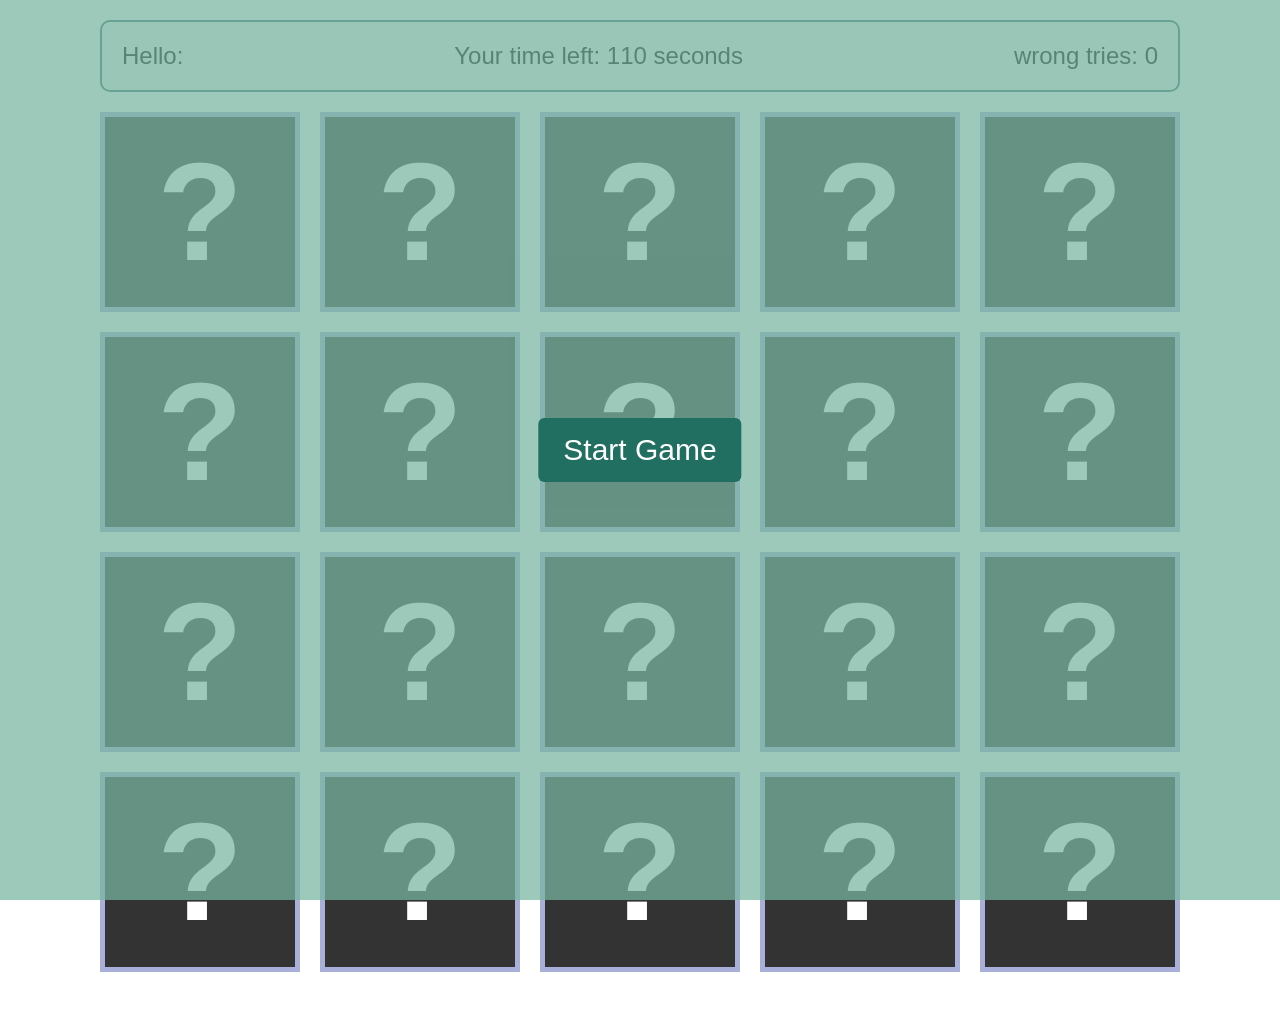
<file: index.html>
<!DOCTYPE html>
<html lang="en">
<head>
    <meta charset="UTF-8">
    <meta name="viewport" content="width=device-width, initial-scale=1.0">
    <title>memory game</title>
    <link rel="stylesheet" href="style.css">
</head>
<body>
    <div class="control-btns">
        <span>Start Game</span>
    </div>

    <div class="main-container">
        <div class="name">
            Hello: <span></span>
        </div>
        <div class="timer">
            Your time left: <span>110</span> seconds
        </div>
        <div class="tries">
            wrong tries: <span>0</span>
        </div>
    </div>

    <div class="game-blocks-container">
        <div class="game-block" data-animals="buffalo">
            <div class="front face"></div>
            <div class="back face">
                <img src="imgs/buffalo.png" alt="buffalo">
            </div>
        </div>
        <div class="game-block" data-animals="buffalo">
            <div class="front face"></div>
            <div class="back face">
                <img src="imgs/buffalo.png" alt="buffalo">
            </div>
        </div>
        <div class="game-block" data-animals="crocodile">
            <div class="front face"></div>
            <div class="back face">
                <img src="imgs/crocodile.png" alt="crocodile">
            </div>
        </div>
        <div class="game-block" data-animals="crocodile">
            <div class="front face"></div>
            <div class="back face">
                <img src="imgs/crocodile.png" alt="crocodile">
            </div>
        </div>
        <div class="game-block" data-animals="flamingo">
            <div class="front face"></div>
            <div class="back face">
                <img src="imgs/flamingo.png" alt="flamingo">
            </div>
        </div>
        <div class="game-block" data-animals="flamingo">
            <div class="front face"></div>
            <div class="back face">
                <img src="imgs/flamingo.png" alt="flamingo">
            </div>
        </div>
        <div class="game-block" data-animals="fox">
            <div class="front face"></div>
            <div class="back face">
                <img src="imgs/fox.png" alt="fox">
            </div>
        </div>
        <div class="game-block" data-animals="fox">
            <div class="front face"></div>
            <div class="back face">
                <img src="imgs/fox.png" alt="fox">
            </div>
        </div>
        <div class="game-block" data-animals="sheep">
            <div class="front face"></div>
            <div class="back face">
                <img src="imgs/sheep.png" alt="sheep">
            </div>
        </div>
        <div class="game-block" data-animals="sheep">
            <div class="front face"></div>
            <div class="back face">
                <img src="imgs/sheep.png" alt="sheep">
            </div>
        </div>
        <div class="game-block" data-animals="zebra">
            <div class="front face"></div>
            <div class="back face">
                <img src="imgs/zebra.png" alt="zebra">
            </div>
        </div>
        <div class="game-block" data-animals="zebra">
            <div class="front face"></div>
            <div class="back face">
                <img src="imgs/zebra.png" alt="zebra">
            </div>
        </div>
        <div class="game-block" data-animals="hippopotamus">
            <div class="front face"></div>
            <div class="back face">
                <img src="imgs/hippopotamus.png" alt="hippopotamus">
            </div>
        </div>
        <div class="game-block" data-animals="hippopotamus">
            <div class="front face"></div>
            <div class="back face">
                <img src="imgs/hippopotamus.png" alt="hippopotamus">
            </div>
        </div>
        <div class="game-block" data-animals="bear">
            <div class="front face"></div>
            <div class="back face">
                <img src="imgs/bear.png" alt="bear">
            </div>
        </div>
        <div class="game-block" data-animals="bear">
            <div class="front face"></div>
            <div class="back face">
                <img src="imgs/bear.png" alt="bear">
            </div>
        </div>
        <div class="game-block" data-animals="cheetah">
            <div class="front face"></div>
            <div class="back face">
                <img src="imgs/cheetah.png" alt="cheetah">
            </div>
        </div>
        <div class="game-block" data-animals="cheetah">
            <div class="front face"></div>
            <div class="back face">
                <img src="imgs/cheetah.png" alt="cheetah">
            </div>
        </div>
        <div class="game-block" data-animals="deer">
            <div class="front face"></div>
            <div class="back face">
                <img src="imgs/deer.png" alt="deer">
            </div>
        </div>
        <div class="game-block" data-animals="deer">
            <div class="front face"></div>
            <div class="back face">
                <img src="imgs/deer.png" alt="deer">
            </div>
        </div>
    </div> 
    <div class="end-game">
        <div class="wrapper">
            <img src="imgs/duck.png" alt="Game Over">
            <h1>Game Over,<br> Your time is up!</h1>
            <p id="end-game-msg">you have succussfuly filpped <span id="matched-blocks-number"></span> out of <span class="blocks-number"></span> but you ran out of time! You made <span class="tries-number"></span> wrong tries. Better luck on the next run!</p>
            <span class="btn-play-again">try again</span>
        </div>
    </div>

    <div class="win-game">
        <div class="wrapper">
            <img src="imgs/trophy.png" alt="">
            <h1>congratulations,<br> you won and your socre is :</h1>
            <p id="win-game-msg">you have succussfuly filpped <span class="blocks-number"></span> with the number of <span class="tries-number"></span> tries, with the time remaning <span id="remaning-time"></span> seconds"</p>
            <span class="btn-play-again">play again</span>
        </div>
    </div>

    <audio id="success" src="audio/success.mp3" preload="auto"></audio>
    <audio id="fail" src="audio/fail.mp3" preload="auto"></audio>
    
    <script src="test-timer-js.js"></script>
</body>
</html>
</file>
<file: style.css>
* {
    box-sizing: border-box;
    margin: 0;
    padding: 0;
}

body{
    font-family: 'Segoe UI', Tahoma, Geneva, Verdana, sans-serif;
}

.control-btns {
    position: fixed;
    left: 0;
    top: 0;
    width: 100%;
    height: 100%;
    z-index: 2;
    background-color: #79b6a1ba;
    display: flex;
}

.control-btns span {
    position: absolute;
    left: 50%;
    top: 50%;
    transform: translate(-50%, -50%);
    color: white;
    padding: 15px 25px;
    font-size: 30px;
    text-align: center;
    border-radius: 6px;
    cursor: pointer;
    background-color: #216f61;
}

.main-container {
    width: 90%;
    max-width: 1080px;
    margin: 20px auto 0;
    background-color: #f6f6f6;
    padding: 20px;
    border-radius: 10px;
    font-size: 24px;
    display: flex;
    justify-content: space-between;
    border: 2px solid rgb(59, 111, 115);
}

.game-blocks-container {
    display: flex;
    width: 90%; 
    max-width: 1100px;
    flex-wrap: wrap;
    margin: 20px auto;
}

.game-blocks-container.no-clicking {
    pointer-events: none;
}

.game-blocks-container .game-block {
    height: 200px;
    transition: transform 0.5s;
    cursor: pointer;
    transform-style: preserve-3d;
    position: relative;
    flex: 1 0 200px;
    margin: 0 10px 20px;
}

.game-blocks-container .game-block .front {
    background-color: #333;
    line-height: 200px;
    position: relative;
}

.game-blocks-container .game-block .front:before {
    content: "?";
    position: absolute;
    color: white;
    font-size: 140px;
    font-weight: bold;
    top: 50%;
    left: 50%;
    transform: translate(-50%, -50%);
}

.game-blocks-container .game-block .back {
    background-color: #a8b0d9;
    transform: rotateY(180deg);
    display: flex;
    justify-content: center;
    align-items: center;
}

.game-blocks-container .game-block .back img {
    width: 80%;
    height: auto;
    max-width: 140px;
}

.game-blocks-container .game-block .face {
    position: absolute;
    width: 100%;
    height: 100%;
    text-align: center;
    backface-visibility: hidden;
    border: 5px solid #a8b0d9;
} 

.game-blocks-container .game-block.flipped,
.game-blocks-container .game-block.matched {
    transform: rotateY(180deg);
    pointer-events: none;
}

.end-game {
    position: fixed;
    inset: 0;          /* replaces left/top/width/height to make it take all the screen*/
    z-index: 100;
    display: none; 
    justify-content: center;
    align-items: center;
    background-color: rgba(45, 18, 18, 0.6); 
}

.end-game .wrapper {
    display: flex;
    flex-direction: column;
    align-items: center;
    text-align: center;
    background: rgba(255, 255, 255, 0.12);
    backdrop-filter: blur(16px);
    border: 1px solid rgba(255, 255, 255, 0.3);
    border-radius: 24px;
    padding: 50px 40px;
    width: 90%;
    max-width: 540px;
    gap: 24px;
    box-shadow: 0 20px 50px rgba(0, 0, 0, 0.3);
    animation: cardIn 0.4s cubic-bezier(0.175, 0.885, 0.32, 1.275) forwards;
}

.end-game img {
    width: 140px;
    height: auto;
    filter: drop-shadow(0 8px 16px rgba(0, 0, 0, 0.3));
    animation: popIn 0.5s cubic-bezier(0.175, 0.885, 0.32, 1.275) 0.2s both;
}

.end-game h1 {
    color: #ffffff;
    font-size: 32px;
    font-weight: 800;
    line-height: 1.3;
    margin: 0;
    text-transform: uppercase;
    letter-spacing: 2px;
    text-wrap: balance;
}

.end-game p {
    color: #fcdad7;
    font-size: 19px;
    font-weight: 600;
    line-height: 1.6;
    text-shadow: 2px 2px rgb(0 0 0 / 21%);
}

.end-game p span {
    color: #ffffff;
    font-weight: 700;
    border-bottom: 2px solid #ff6b6b;
    padding-bottom: 1px;
}

.end-game .btn-play-again {
    display: inline-block;
    color: white;
    background-color: #8c3535;
    padding: 15px 45px;
    font-size: 22px;
    font-weight: 700;
    text-transform: uppercase;
    letter-spacing: 1.5px;
    border-radius: 10px;
    cursor: pointer;
    user-select: none;
    will-change: transform;
    box-shadow: 0 4px 15px rgba(140, 53, 53, 0.4);
    transition: transform 0.15s ease, background-color 0.2s, box-shadow 0.2s;
}

.end-game .btn-play-again:hover {
    background-color: #6e2525; 
    transform: translateY(-3px);
    box-shadow: 0 8px 20px rgba(140, 53, 53, 0.5);
}

.end-game .btn-play-again:active {
    transform: translateY(-1px);
    box-shadow: 0 4px 10px rgba(140, 53, 53, 0.4);
}


.win-game {
    position: fixed;
    inset: 0;          /* replaces left/top/width/height to make it take all the screen */
    z-index: 100;
    justify-content: center;
    align-items: center;
    background-color: rgba(15, 32, 29, 0.55);
    display: none;
}

.win-game .wrapper {
    display: flex;
    flex-direction: column;
    align-items: center;
    text-align: center;
    background: rgba(255, 255, 255, 0.2);
    backdrop-filter: blur(16px);
    border: 1px solid rgba(255, 255, 255, 0.4);
    border-radius: 24px;
    padding: 50px 40px;
    width: 90%;
    max-width: 540px;
    gap: 24px;
    box-shadow: 0 20px 50px rgba(0, 0, 0, 0.25);
    animation: cardIn 0.4s cubic-bezier(0.175, 0.885, 0.32, 1.275) forwards;
}

.win-game img {
    width: 140px;
    height: auto;
    filter: drop-shadow(0 8px 16px rgba(0, 0, 0, 0.25));
    animation: popIn 0.5s cubic-bezier(0.175, 0.885, 0.32, 1.275) 0.2s both;
}

/* reduced from .win-game .wrapper h1 */
.win-game h1 {
    color: #ffffff;
    font-size: 32px;
    font-weight: 800;
    line-height: 1.3;          /* added: heading has a <br> */
    margin: 0;
    text-transform: uppercase;
    letter-spacing: 2px;
    text-wrap: balance;        /* added: balances line lengths around the break */
}

/* reduced from .win-game .wrapper p */
.win-game p {
    color: #c8e8e0;
    font-size: 19px;
    font-weight: 600;
    line-height: 1.6;
    text-shadow: 2px 2px rgb(0 0 0 / 21%);
}

/* reduced from .win-game .wrapper p span */
.win-game p span {
    color: #ffffff;
    font-weight: 700;
    border-bottom: 2px solid #4ecdb8;
    padding-bottom: 1px;
}


/* reduced from .win-game .wrapper .btn-play-again */
.win-game .btn-play-again {
    display: inline-block;     /* FIXED: it's a <span> — needs this for padding to apply correctly */
    color: white;
    background-color: #216f61;
    padding: 15px 45px;
    font-size: 22px;
    font-weight: 700;
    text-transform: uppercase;
    letter-spacing: 1.5px;     /* added: it's uppercase, same reason as h1 */
    border-radius: 10px;
    cursor: pointer;
    user-select: none;         /* added: prevents text highlight on click */
    will-change: transform;    /* added: hints browser to optimize the hover animation */
    box-shadow: 0 4px 15px rgba(33, 111, 97, 0.4);
    transition: transform 0.15s ease, background-color 0.2s, box-shadow 0.2s;
}

.win-game .btn-play-again:hover {
    background-color: #175247;
    transform: translateY(-3px);
    box-shadow: 0 8px 20px rgba(33, 111, 97, 0.5);
}

.win-game .btn-play-again:active {
    transform: translateY(-1px);
    box-shadow: 0 4px 10px rgba(33, 111, 97, 0.4); /* added: completes the press feedback */
}

@keyframes cardIn {
    from { transform: scale(0.92) translateY(16px); opacity: 0; }
    to   { transform: scale(1) translateY(0); opacity: 1; }
}

@keyframes popIn {
    from { transform: scale(0.6); opacity: 0; }
    to   { transform: scale(1); opacity: 1; }
}

/* =========================================
    RESPONSIVE DESIGN FOR TABLETS AND PHONES 
   ========================================= */

/* Tablets (Screens smaller than 992px) */
@media (max-width: 992px) {
    .main-container {
        font-size: 20px;
    }
    .game-blocks-container .game-block {
        flex: 1 0 140px; /* Shrinks blocks for tablet */
        height: 150px;
    }
    .game-blocks-container .game-block .front {
        line-height: 150px;
    }
    .game-blocks-container .game-block .front:before {
        font-size: 100px;
    }
}

/* Mobile Phones (Screens smaller than 767px) */
@media (max-width: 767px) {
    .main-container {
        flex-direction: column; /* Stacks the Name, Timer, and Tries vertically */
        gap: 15px;
        text-align: center;
        font-size: 18px;
        padding: 15px;
    }
    .game-blocks-container .game-block {
        flex: 0 0 calc(25% - 10px); /* Forces exactly 4 blocks per row */
        height: 90px;
        margin: 0 5px 10px;
    }
    .game-blocks-container .game-block .front {
        line-height: 90px;
    }
    .game-blocks-container .game-block .front:before {
        font-size: 50px;
    }
    .game-blocks-container .game-block .face {
        border: 3px solid #a8b0d9; /* Thinner card borders on mobile */
    }
    
    /* Shrink the game over / win screens for small phones */
    .end-game h1, .win-game h1 {
        font-size: 24px;
    }
    .end-game p, .win-game p {
        font-size: 16px;
    }
    .end-game .wrapper, .win-game .wrapper {
        padding: 30px 20px;
    }
}
</file>
